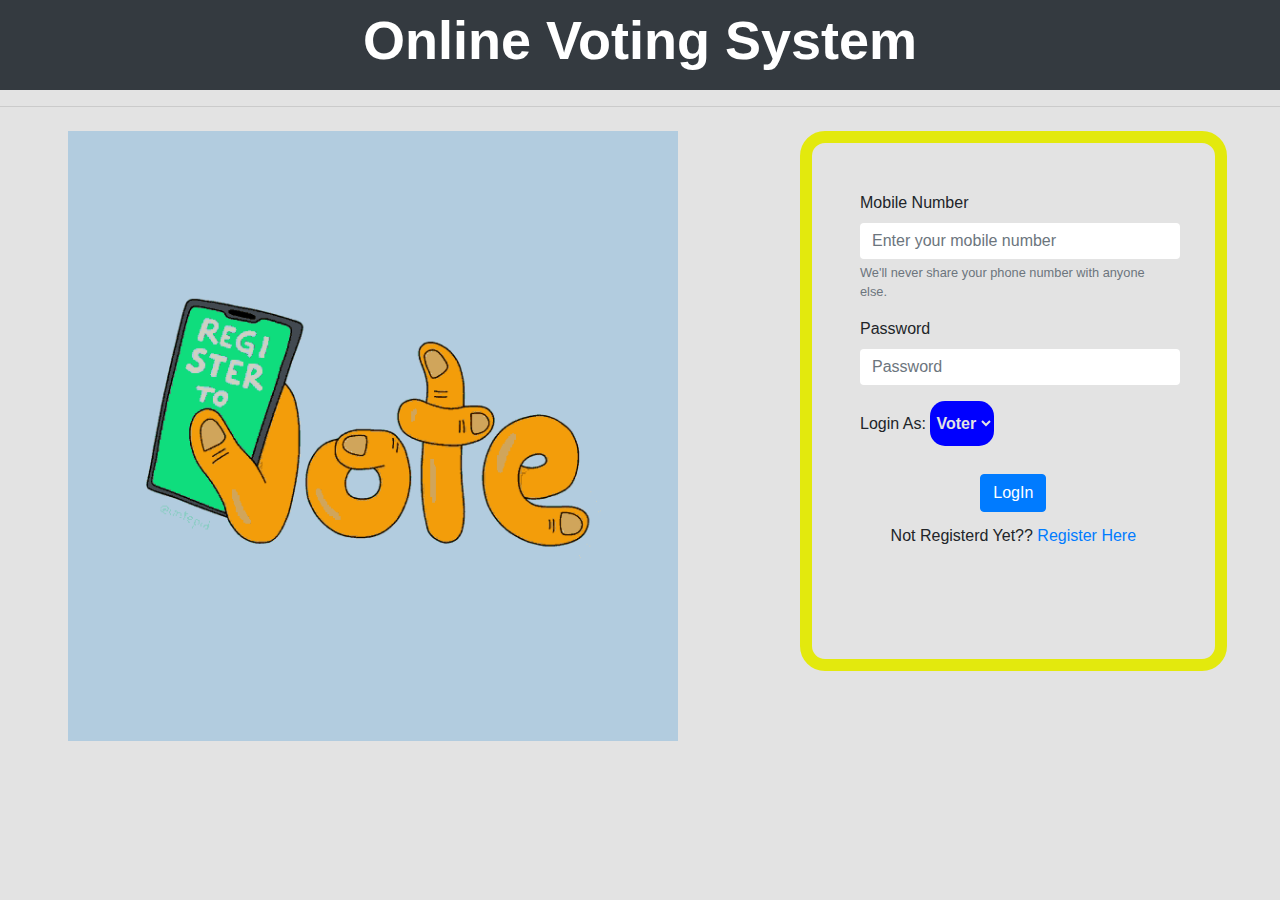
<file: index.html>
<!doctype html>
<html lang="en">

<head>
  <!-- Required meta tags -->
  <meta charset="utf-8">
  <meta name="viewport" content="width=device-width, initial-scale=1, shrink-to-fit=no">
  <!-- Bootstrap CSS -->
  <link rel="stylesheet" href="bootsrrap/css/bootstrap.min.css">
  <link rel="stylesheet" href="./style/index.css">
  <title>Online Voting System</title>
</head>

<body>
  <!-- navbar heading -->
  <div class="sticky-top text-center bg-dark text-white" id="nav-head">
    Online Voting System
  </div>
  <hr>

  <!-- section  -->
  <div class="container-fluid">
    <div class="row mt-lg-4 justify-content-around" id="box">
      <!-- left box  -->
      <div class="col-lg-6" id="lbox">
        <img class="img-fluid" src="./img/gif.gif" alt="not found">
      </div>

      <!-- right box  -->
      <div class="col-lg-4 p-lg-5 p-md-5" id="rbox">
        <form action="./connection/login.php" method="post">
          <div class="form-group">
            <label for="mobile">Mobile Number</label>
            <input type="tel" class="form-control" name="mobile" placeholder="Enter your mobile number">
            <small id="mobileHelp" class="form-text text-muted">We'll never share your phone number with anyone
              else.</small>
          </div>
          <div class="form-group">
            <label for="password">Password</label>
            <input type="password" name="password" class="form-control" placeholder="Password">
          </div>
          <label>Login As:</label>
          <select name="role" id="options">
            <option value="1">Voter</option>
            <option value="2">Party</option>
          </select><br><br>
          <div class="text-center">
            <button type="submit" class="btn btn-primary m-1">LogIn</button>
          </div>
          <div class="text-center mt-2">
            Not Registerd Yet?? <a href="components/register.html">Register Here</a>
          </div>
        </form>
      </div>
    </div>
  </div>

  <script src="bootsrrap/js/bootstrap.min.js"></script>
</body>

</html>
</file>
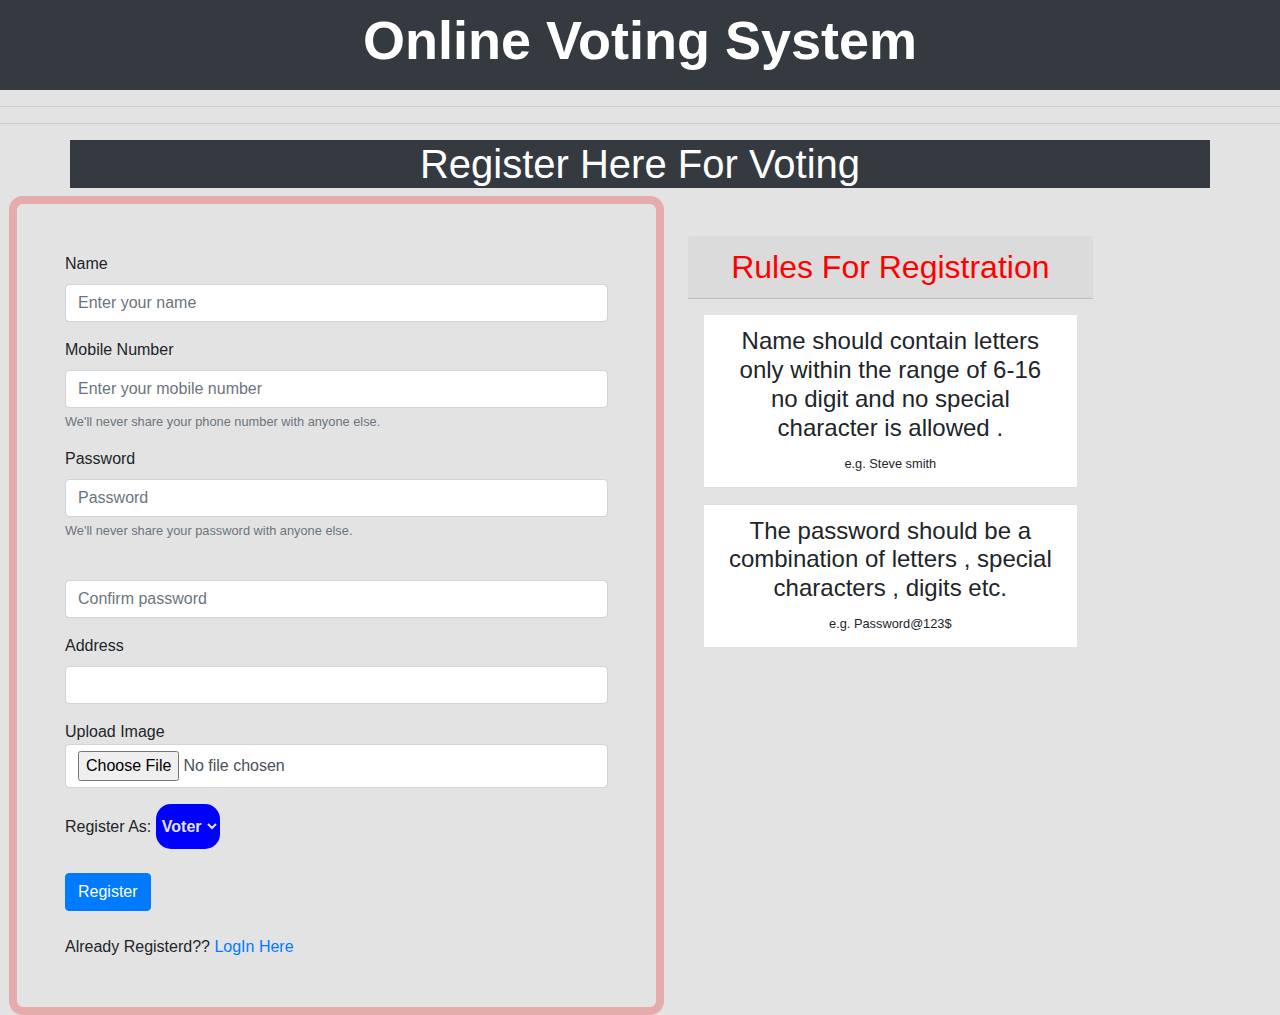
<file: components/register.html>
<!DOCTYPE html>
<html lang="en">

<head>
    <meta charset="UTF-8">
    <meta http-equiv="X-UA-Compatible" content="IE=edge">
    <meta name="viewport" content="width=device-width, initial-scale=1.0">
    <title>Online Voting System | Register</title>
    <link rel="stylesheet" href="../bootsrrap/css/bootstrap.min.css">
    <link rel="stylesheet" href="../style/register.css">
    <script src="https://ajax.googleapis.com/ajax/libs/jquery/3.6.0/jquery.min.js"></script>
</head>

<body>

    <div class="sticky-top text-center bg-dark text-white" id="nav-head">
        Online Voting System
    </div>
    <hr>
    <hr>
    <div class="container bg-dark text-white text-center">
        <h1>Register Here For Voting</h1>
    </div>

    <!-- registration form  -->
    <div class="row" id="container">
        <div class="col-lg-6 p-5 ml-lg-4" id="box">
            <form action="../connection/register.php" method="post" enctype="multipart/form-data">
                <div class="form-group">
                    <label for="name">Name</label>
                    <input type="text" class="form-control" name="name" id="name" placeholder="Enter your name"
                        required>
                    <small id="namemsg" class="form-text text-muted"></small>
                </div>
                <div class="form-group">
                    <label for="mobile">Mobile Number</label>
                    <input type="tel" class="form-control" id="mobile" name="mobile"
                        placeholder="Enter your mobile number" max="10" required>
                    <small id="mobileHelp" class="form-text text-muted">We'll never share your phone number with anyone
                        else.</small>
                </div>
                <div class="form-group">
                    <label for="password">Password</label>
                    <input type="password" id="password" name="password" class="form-control" placeholder="Password"
                        required>
                    <small id="passmsg" class="form-text text-muted">We'll never share your password with anyone
                        else.</small>
                </div>
                <div class="form-group">
                    <label for="cpassword"></label>
                    <input type="password" id="cpassword" name="cpassword" class="form-control"
                        placeholder="Confirm password" required>
                    <small id="cpmsg" class="form-text text-muted"></small>
                </div>
                <div class="form-group">
                    <label for="address">Address</label>
                    <input type="text" id="address" name="address" class="form-control" required>
                </div>
                <div class="form-group">
                    Upload Image<input type="file" name="photo" class="form-control" required>
                </div>
                <label>Register As:</label>
                <select name="role" id="options" required>
                    <option value="1">Voter</option>
                    <option value="2">Party</option>
                </select><br><br>
                <button type="submit" id="regBtn" class="btn btn-primary">Register</button><br><br>
                Already Registerd?? <a href="../index.html">LogIn Here</a>
            </form>
        </div>

        <!-- Rules section  -->
        <div class="col-lg-4 mt-4 p-3 ml-lg-2">
            <h2 class="text-center card-header">Rules For Registration</h2>
            <ul class="m-2 text-center list-group list-group-flush">
                <li class="m-2 list-group-item">
                    <h4>Name should contain letters only within the range of 6-16 no digit and no special character is
                        allowed .</h4>
                    <small>e.g. Steve smith</small>
                </li>
                <li class="m-2 list-group-item">
                    <h4>The password should be a combination of letters , special characters , digits etc.</h4>
                    <small>e.g. Password@123$</small>
                </li>
            </ul>
        </div>
    </div>

    <script>

        //code to validate username
        let validate = true;
        let reg = /^[a-zA-Z'' ']{6,25}$/;
        let name = document.getElementById("name");
        name.addEventListener("input", (e) => {
            let namemsg = document.getElementById('namemsg');
            if (!reg.test(e.target.value)) {
                namemsg.innerText = `Please Enter Valid Name`;
                validate = false;
            }
            else {
                namemsg.innerText = "Looks good!";

            }
        })


        //code to validate password and confirm password
        var regex = /^[a-zA-Z0-9!@#$%^&*]{6,16}$/;
        let password = document.getElementById('password');
        let passVal;
        // function to check whether the enterd pass satisfy the conditions or not.
        password.addEventListener("input", (e) => {
            let passmsg = document.getElementById('passmsg');
            passVal = e.target.value;
            if (!regex.test(passVal)) {
                passmsg.innerText = `Password does not satisfy the conditions`;
                validate = false;
            }
            else {
                passmsg.innerText = "Looks good!";

            }
        })


        //function to confirm the password
        let cpassword = document.getElementById('cpassword');
        cpassword.addEventListener("input", (e) => {
            let cpmsg = document.getElementById('cpmsg');
            if (passVal == e.target.value) {
                cpmsg.innerText = "Looks good!";
            }
            else {
                cpmsg.innerText = "Password Does Not match";
            }
        })

    </script>
    <script src="../bootsrrap/js/bootstrap.min.js"></script>
</body>

</html>
</file>
<file: style/index.css>
* {
    padding: 0;
    margin: 0;
    box-sizing: border-box;
}

body {
    background-color: #E3E3E3;
}

#nav-head {
    height: 10vh;
    font-size: 6vh;
    font-weight: bolder;
}
#box{
    height: 75vh;
}
#rbox {
    border: 12px solid #e3e90d;
    border-radius: 25px;
    height: 60vh;
}
#rbox input {
    width: 25vw;
    border: none;
}

#rbox input:hover {
    color: white;
    background-color: black;
    font-weight: bolder;
}

#options {
    font-weight: bold;
    background-color: blue;
    color: #E3E3E3;
    border: none;
    border-radius: 15px;
    width: 5vw;
    height: 5vh;
    text-align: center;
}


/* Code for responsive index page */
@media only screen and (max-width: 550px) {
    #nav-head {
        height: 5vh;
        font-size: 3vh;
        font-weight: bolder;
    }
}

@media only screen and (max-width: 320px) {
    #nav-head {
        height: 5vh;
        font-size: 2.5vh;
        font-weight: bolder;
    }
}

@media only screen and (max-width: 1000px) {
    #rbox {
        top: 2vh;
        margin: auto;
    }

    #rbox input {
        width: 100%;
    }

}
</file>
<file: style/register.css>
* {
    padding: 0;
    margin: 0;
    box-sizing: border-box;
}

body {
    background-color: #E3E3E3;
}


#box {
    border: 8px solid rgb(230, 171, 171);
    border-radius: 14px;
}

#nav-head {
    height: 10vh;
    font-size: 6vh;
    font-weight: bolder;
}

input {

    border: none;
}

#options {
    font-weight: bold;
    background-color: blue;
    color: #E3E3E3;
    border: none;
    border-radius: 15px;
    width: 5vw;
    height: 5vh;
    text-align: center;
}

h2 {
    color: red;
}


/* Code for responsive index page */
@media only screen and (max-width: 550px) {
    #nav-head {
        height: 5vh;
        font-size: 3vh;
        font-weight: bolder;
    }
}

@media only screen and (max-width: 320px) {
    #nav-head {
        height: 5vh;
        font-size: 2.5vh;
        font-weight: bolder;
    }
}
</file>
